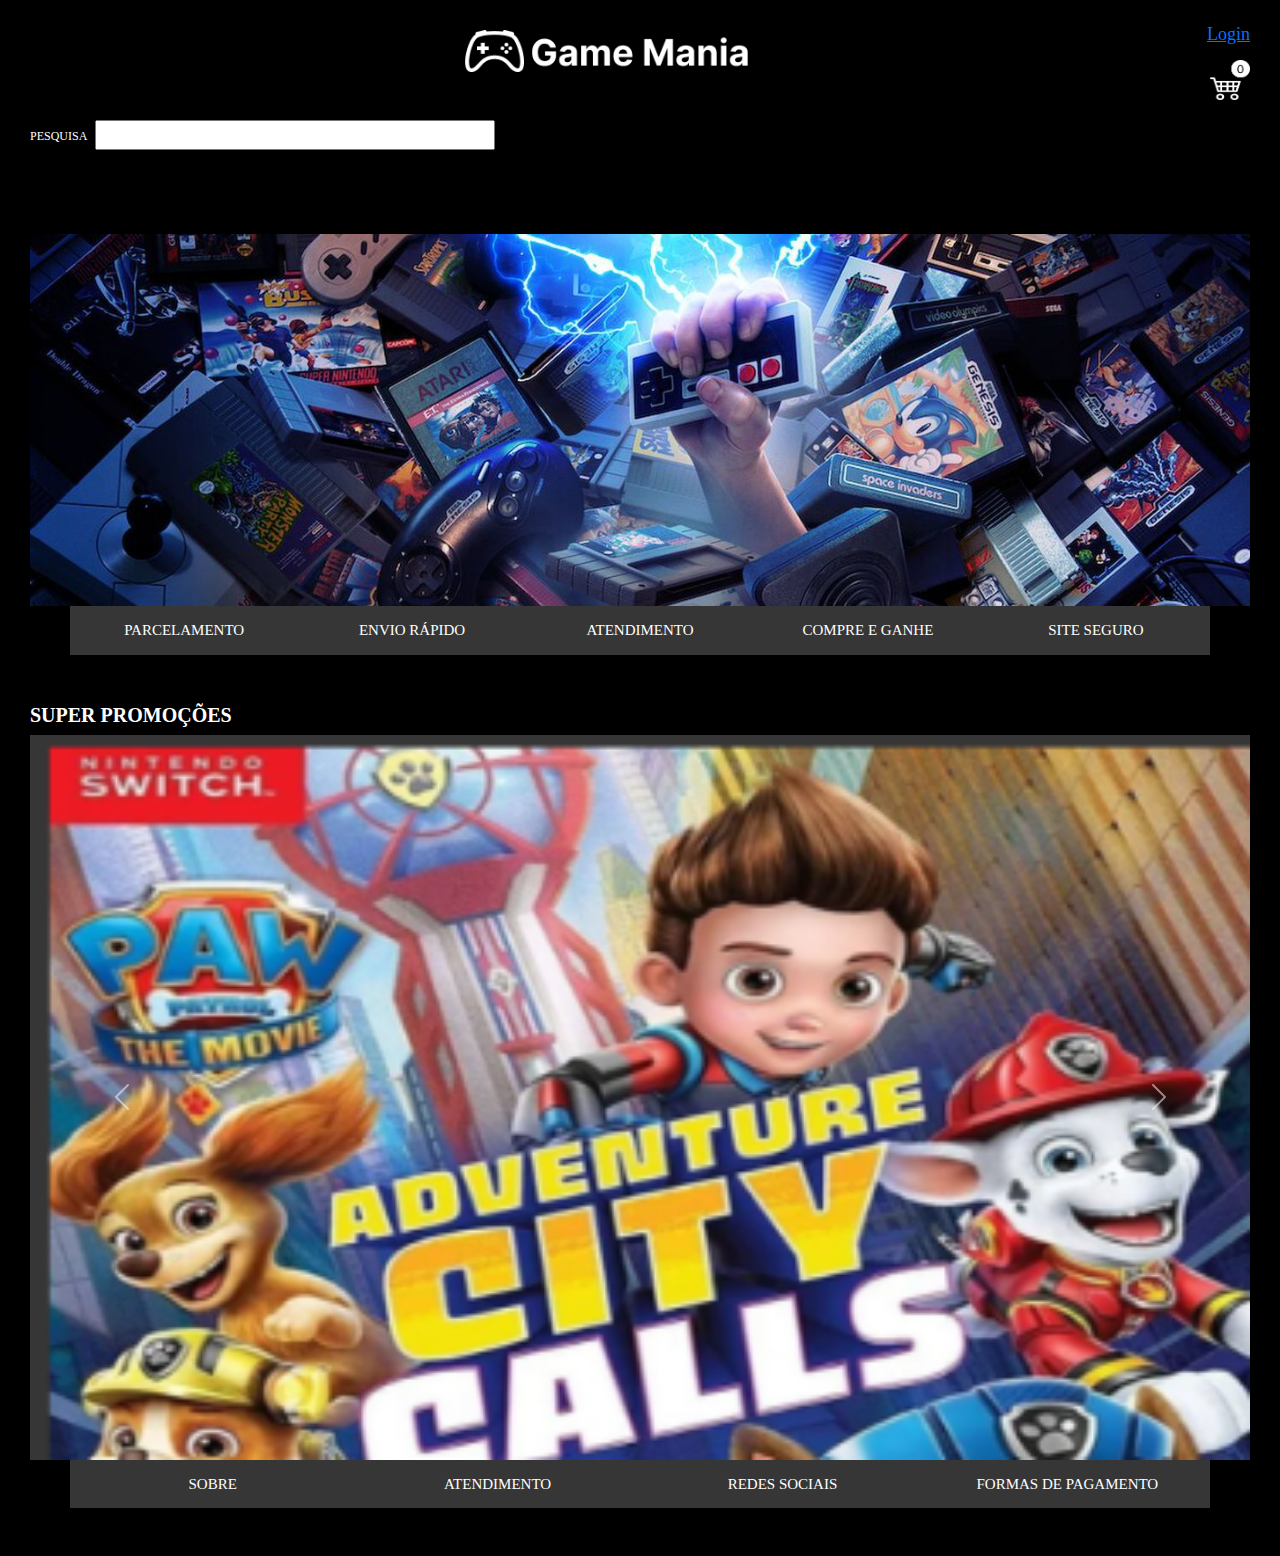
<file: index.html>
<!doctype html>
<html>
    <head>
        <link rel="stylesheet" href="bootstrap/bootstrap.css">
        <script src="bootstrap/bootstrap.bundle.js"></script>
        <meta charset=utf-8>
        <meta name="viewport" content="Width=device-width, initial-scale=1.0">
        <title>Game Mania</title>
        <link rel="stylesheet" type="text/css" href="css/style.css">
        <style>
          
          div {
              background-color:#363636	
            }
      </style>
    </head>

    <body>
        <header class="cabecalho">
          <img class="cabecalho-imagem-logo" src="imagem/Logo.png"/>
          <br></br>
          
          
          <nav class="cabecalho-menu">  
            <a class="cabecalho-menu-carrinho"><img src="imagem/Carrinho de compras.png"width="40px"height="40px"/></a> 
            <br></br>  
            <a class="cabecalho-login" href="pag login.html"><p>Login</p></a>
            <br></br> 
          </nav>
 
            <label class="cabecalho-pesquisa"><p>PESQUISA</p></label>
            <input class="botao-caixa-pesquisa" TYPE="TEXT">     
            <br></br>       
        </header>

        <main>
            
          <section class="conteudo-banner">
            <div style="align-items: center">
              <img class="banner principal" src="imagem/BANNER.png" alt="BANNER.png" width="100%"/>
            </div>
          </section>

          <section class="conteudo-segundo">
            <div class="container text-center">
              <div class="row">
              <div class="col">
              PARCELAMENTO
            </div>
            <div class="col">
              ENVIO RÁPIDO
            </div>
            <div class="col">
              ATENDIMENTO
            </div>
            <div class="col">
              COMPRE E GANHE
            </div>
            <div class="col">
              SITE SEGURO
            </div>
          </section>
            <br><br>
          
            <section class="conteudo-terceiro">  
              <h2><strong> SUPER PROMOÇÕES </strong></h2>
              

              <div id="carouselExampleControls" class="carousel slide" data-bs-ride="carousel">
              <div class="carousel-inner">
              <div class="carousel-item active">
                    <img src="imagem/Tela 1.png" class="d-block w-100">
              </div>
              
              <div class="carousel-item">
                <img src="imagem/Tela 2.png" class="d-block w-100">
              </div>
              
              <div class="carousel-item">
                <img src="imagem/Tela 3.png" class="d-block w-100">
              </div>
              </div>
          
                <button class="carousel-control-prev" type="button" data-bs-target="#carouselExampleControls" data-bs-slide="prev">
                  <span class="carousel-control-prev-icon" aria-hidden="true"></span>
                  <span class="visually-hidden">Previous</span>
                </button>
                
                <button class="carousel-control-next" type="button" data-bs-target="#carouselExampleControls" data-bs-slide="next">
                  <span class="carousel-control-next-icon" aria-hidden="true"></span>
                  <span class="visually-hidden">Next</span>
                </button>
            </section>
         </main>

        <footer class="rodape">  
            <div class="container text-center">
                <div class="row">
                <div class="col">
                 SOBRE
            </div>
              
                <div class="col">
                  ATENDIMENTO
                </div>
                
                <div class="col">
                  REDES SOCIAIS
                </div>
                
                <div class="col">
                  FORMAS DE PAGAMENTO
                </div>
          </footer>
        <br><br>
        </body>
</file>
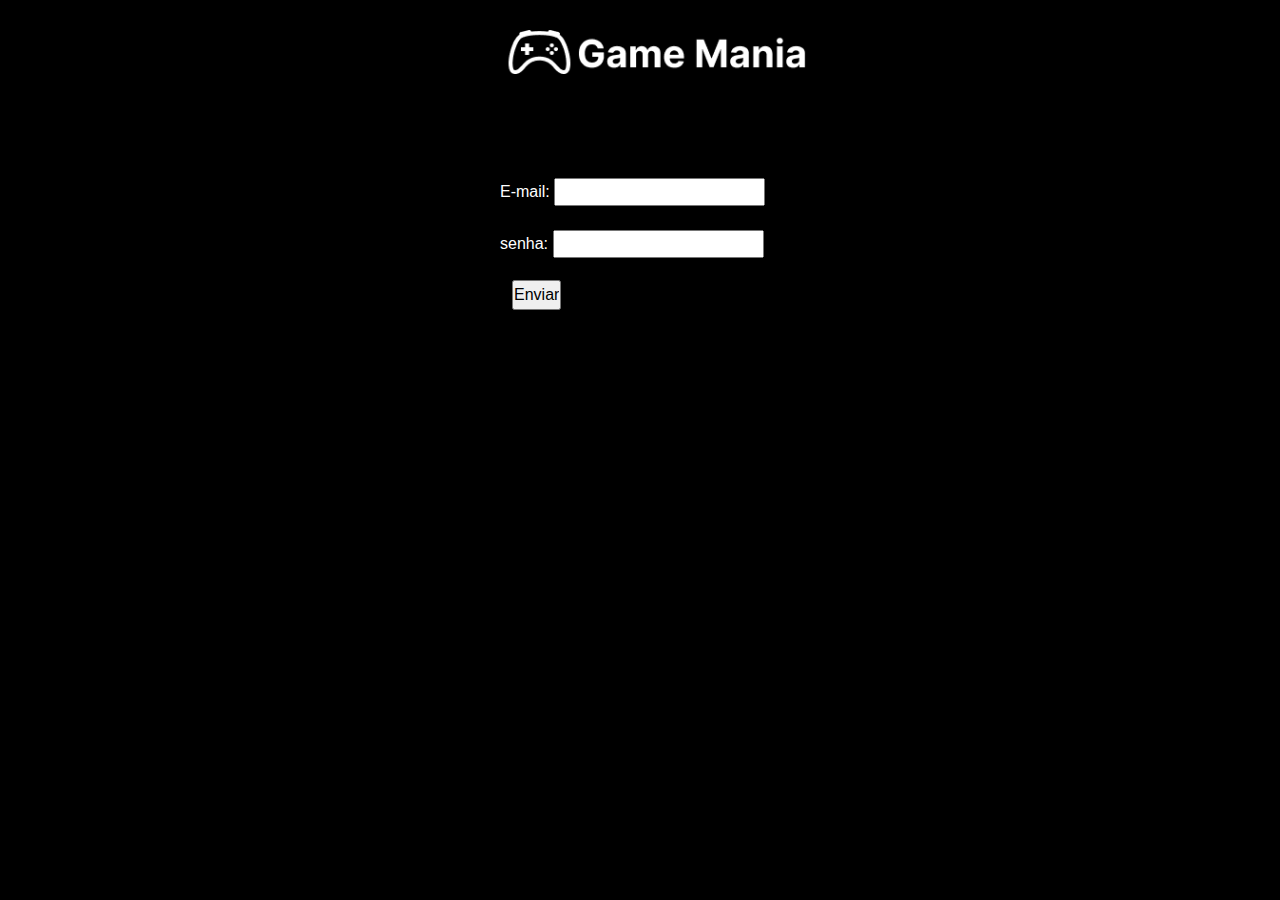
<file: pag login.html>
<!doctype html>
<html>
    <head>

        <link rel="stylesheet" href="bootstrap/bootstrap.css">
        <script src="bootstrap/bootstrap.bundle.js"></script>
        <meta charset=utf-8>
        <meta name="viewport" content="Width=device-width, initial-scale=1.0">
        <title>Meu primeiro site</title>
        <link rel="stylesheet" type="text/css" href="css/stylepag.css">
   
    </head>
       
        <header class="cabecalho">
            <img class="cabecalho-imagem-logo" src="imagem/Logo.png">
            <br><br>
            <nav id="menu">

        </header>
            
        <body>
    
            <form action="#" method="post">
            <label class="email">E-mail:</label>
            <input class="email" id="email" name="email" maxlength="40" required autocomplete>
            <br><br>
    
            <label class="senha">senha:</label>
            <input class="senha" id="senha" name="senha" q maxlength="40" required autocomplete>
            <br><br>

            <div class=" container">
                <input type="submit" value="Enviar">
        </body>
</file>
<file: css/style.css>
.cabecalho-imagem-logo {
    position: relative;
    top: 30px;
    display: block;
    margin-left: auto;
    margin-right: auto;
    width: 30%;
}

.cabecalho-menu-carrinho {
    position: absolute;
    right: 30px;
    top: 60px;
}

.cabecalho-login {
    font-family:Georgia, 'Times New Roman', Times, serif;
    font-style:normal;
    font-size: 18px;
    position: absolute;
    right: 30px;
    top: 20px;
}

.cabecalho-pesquisa {
    position: absolute;
    left: 30px;
    top: 127px;
    font-family:Georgia, 'Times New Roman', Times, serif;
    font-style:normal;
    font-size: 12px;
}

.botao-caixa-pesquisa {
    position: absolute;
    left: 95px;
    top: 120px;
    width: 400px;
    height: 30px;
}

.conteudo-banner {
    align-items: center;
    position: relative;
}

.container .conteudo-segundo {
    font-family:Georgia, 'Times New Roman', Times, serif;
    font-style:normal;
    font-size: 15px;
    position: relative; 
}

.conteudo-terceiro h2 {
    font-family:Georgia, 'Times New Roman', Times, serif;
    font-style:normal;
    position: relative;
    text-align: start;
    font-size: 20px;
}

body {
    background:black;
    color: #fff;
    line-height: 1.6;
    font-family: Georgia, 'Times New Roman', Times, serif;
    font-size: 15px;
}

.container {
    padding:1%;
}

body {
        padding: 0 2em;
}
</file>
<file: css/stylepag.css>
* {
    padding: 0;
    margin: 0;
    box-sizing: border-box;
}

body{
        position:relative;
        left: 500px;
        right: 500px;
        top: 30px;
        background-color: black;    
        font-family:Arial, Helvetica, sans-serif;
        font-style:normal;
        color:white;
    }

    .cabecalho-imagem-logo {
        position:absolute;
        margin-left: auto;
        margin-right: auto;
        align-items: center;
        width: 30%;
    }

    .email {
        position: relative;
        top: 100px; 
        font-family:Arial, Helvetica, sans-serif;
        font-style:normal;
        color:white;
        align-items: center;
    }

    .senha {
        position: relative;
        top: 100px; 
        font-family:Arial, Helvetica, sans-serif;
        font-style:normal;
        color:white;
        align-items: center;
    }

    div.container {
        position: absolute;
        width: 30px;
        height: 30px;
    
        top: 250px;  
        display:flex;
        justify-content:flex-start;
    }

    input[type="submit"]{
        padding: 15 px 30px;
        top: 50px;
    }
</file>
